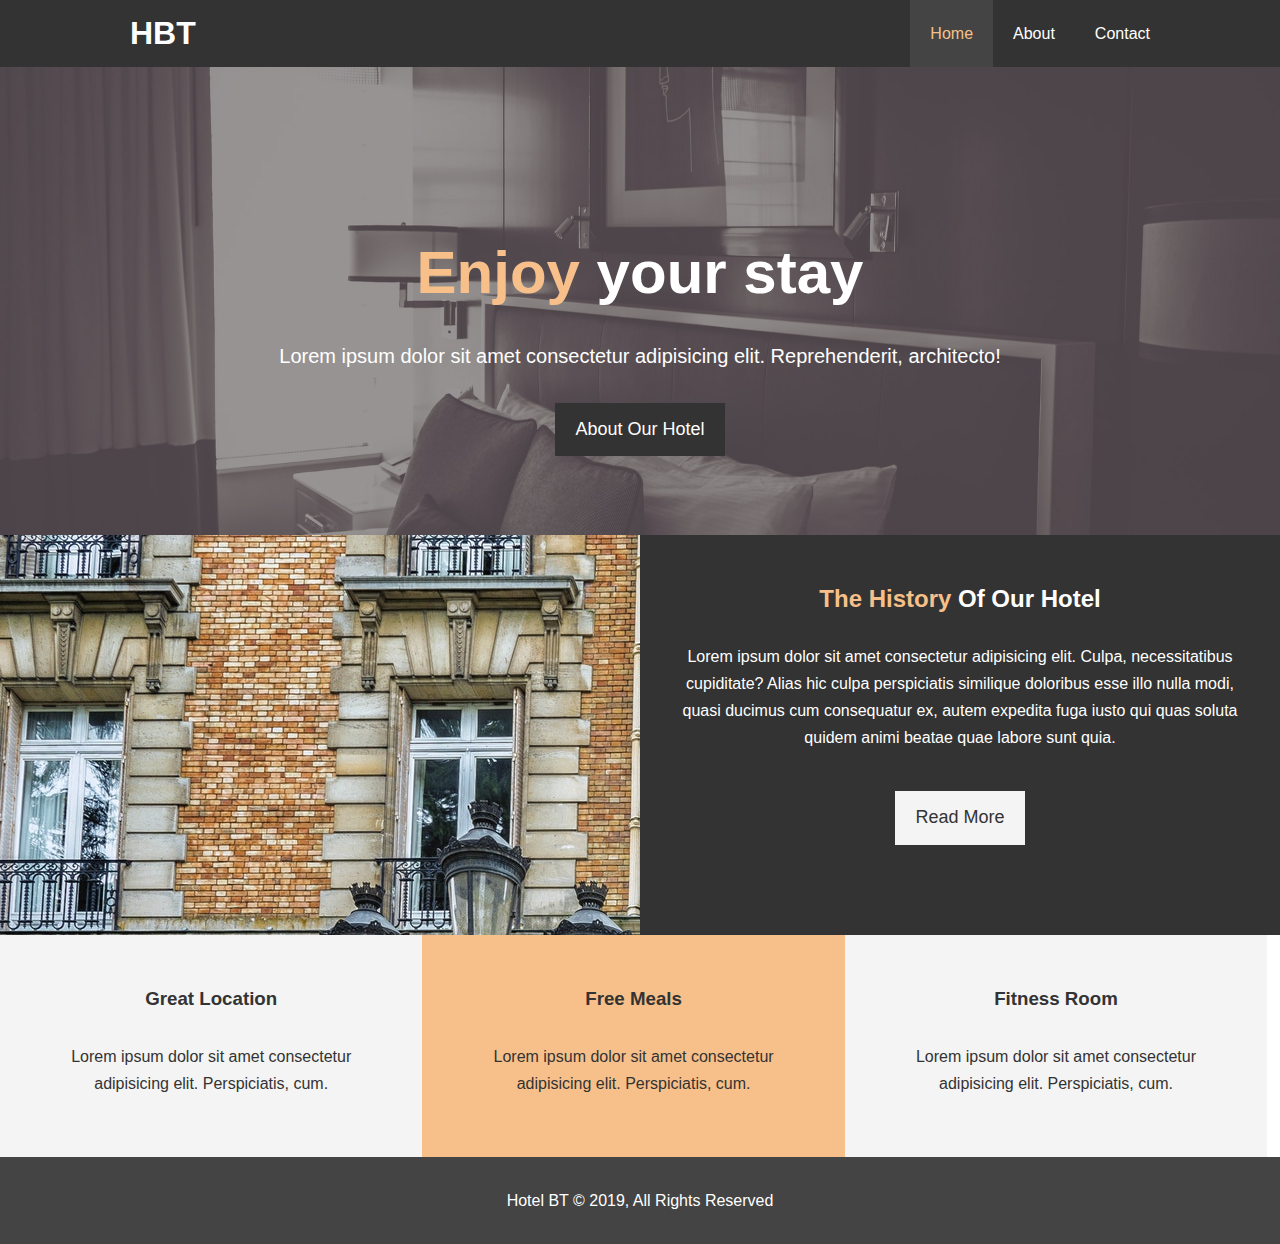
<file: index.html>
<!DOCTYPE html>
    <html lang="en">
    <head>
        <meta charset="UTF-8">
        <meta name="viewport" content="width=device-width, initial-scale=1.0">
        <meta name="description" content="Welcome to the most extraordinary hotel in Boston Massachusetts">
        <meta name="keywords" content="hotel, boston hotel, new england hotel">
        <title>Hotel BT | Welcome</title>
        <link rel="stylesheet" type="text/css" href="./css/style.css">
        <link rel="stylesheet" type="text/css" media="screen and (max-width: 768px)" href="./css/mobile.css">
        <link rel="stylesheet" href="https://cdnjs.cloudflare.com/ajax/libs/font-awesome/5.14.0/css/all.min.css" integrity="sha512-1PKOgIY59xJ8Co8+NE6FZ+LOAZKjy+KY8iq0G4B3CyeY6wYHN3yt9PW0XpSriVlkMXe40PTKnXrLnZ9+fkDaog==" crossorigin="anonymous" />
    </head>
    <body>
        <header>
            <nav id="navbar">
                <div class="container">
                    <h1 class="logo"><a href="index.html">HBT</a></h1>
                    <ul>
                        <li><a class="current" href="index.html">Home</a></li>
                        <li><a href="about.html">About</a></li>
                        <li><a href="contact.html">Contact</a></li>
                    </ul>
                </div>
            </nav>
            <div id="showcase">
                <div class="container">
                    <div class="showcase-content">
                        <h1><span class="text-primary">Enjoy</span> your stay</h1>
                        <p class="lead">Lorem ipsum dolor sit amet consectetur adipisicing elit. Reprehenderit, architecto!</p>
                        <a class="btn" href="about.html">About Our Hotel</a>
                    </div>
                </div>
            </div>
        </header>

        <section id="home-info" class="bg-dark">
            <div class="info-img"></div>
            <div class="info-content">
                <h2><span class="text-primary">The History</span> Of Our Hotel</h2>
                <p>Lorem ipsum dolor sit amet consectetur adipisicing elit. Culpa, necessitatibus cupiditate? Alias hic culpa perspiciatis similique doloribus esse illo nulla modi, quasi ducimus cum consequatur ex, autem expedita fuga iusto qui quas soluta quidem animi beatae quae labore sunt quia.
                </p>
                <a href="about.html" class="btn btn-light">Read More</a>
            </div>
        </section>

        <section id="features">
            <div class="box bg-light">
                <i class="fas fa-hotel fa-3x"></i>
                <h3>Great Location</h3>
                <p>Lorem ipsum dolor sit amet consectetur adipisicing elit. Perspiciatis, cum.</p>
            </div>
            <div class="box bg-primary">
                <i class="fas fa-utensils fa-3x"></i>
                <h3>Free Meals</h3>
                <p>Lorem ipsum dolor sit amet consectetur adipisicing elit. Perspiciatis, cum.</p>
            </div>
            <div class="box bg-light">
                <i class="fas fa-dumbbell fa-3x"></i>
                <h3>Fitness Room</h3>
                <p>Lorem ipsum dolor sit amet consectetur adipisicing elit. Perspiciatis, cum.</p>
            </div>
        </section>

        <div class="clr"></div>

        <footer id="main-footer">
            <p> Hotel BT &copy; 2019, All Rights Reserved</p>
        </footer>
    </body>
</html>
</file>
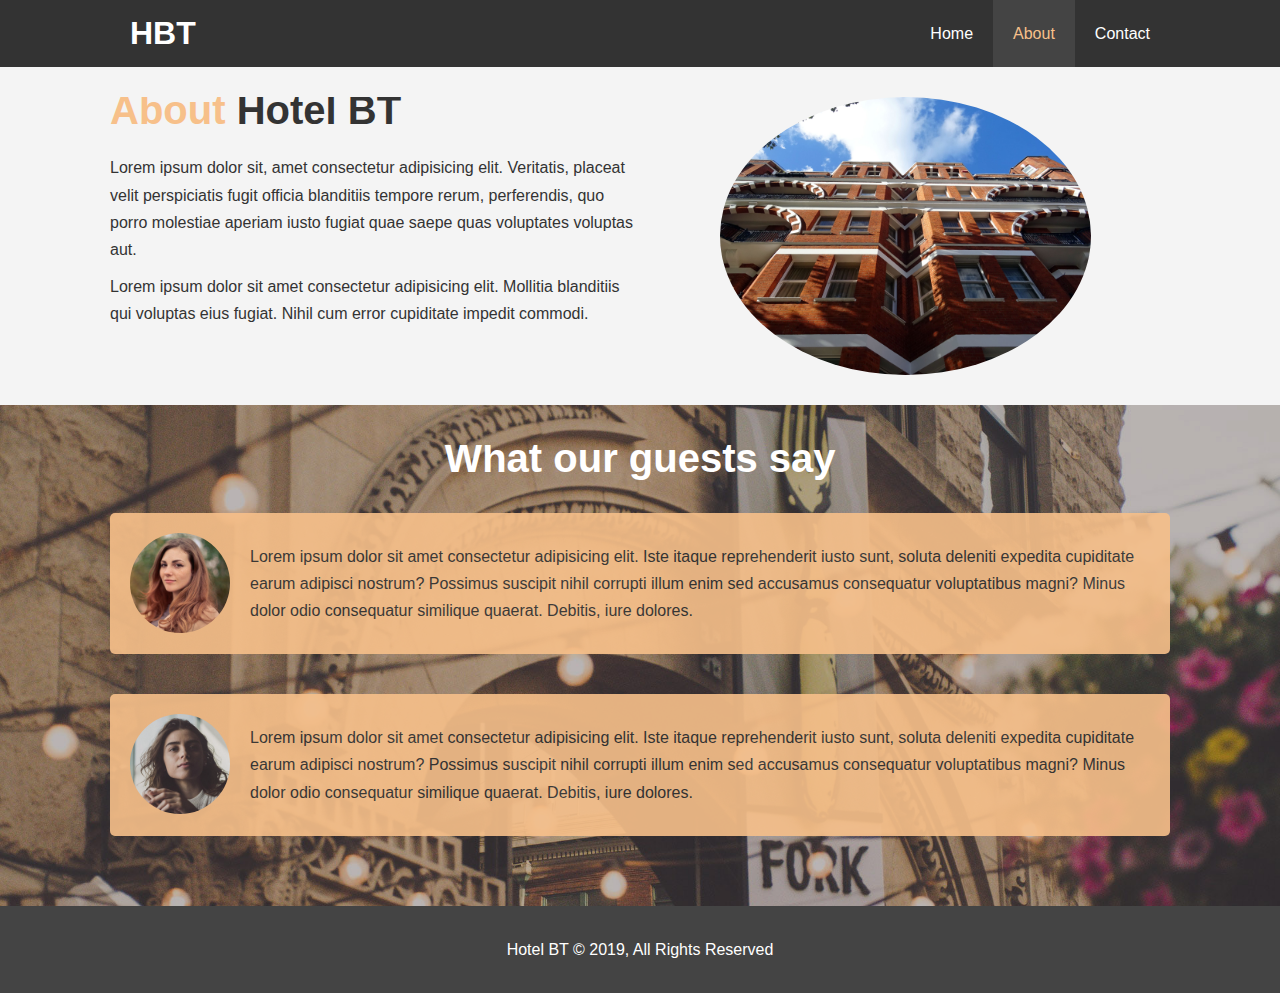
<file: about.html>
<!DOCTYPE html>
    <html lang="en">
    <head>
        <meta charset="UTF-8">
        <meta name="viewport" content="width=device-width, initial-scale=1.0">
        <meta name="description" content="Welcome to the most extraordinary hotel in Boston Massachusetts">
        <meta name="keywords" content="hotel, boston hotel, new england hotel">
        <title>Hotel BT | About</title>
        <link rel="stylesheet" type="text/css" href="./css/style.css">
        <link rel="stylesheet" type="text/css" media="screen and (max-width: 768px)" href="./css/mobile.css">
    </head>
    <body>
        <header>
            <nav id="navbar">
                <div class="container">
                    <h1 class="logo"><a href="index.html">HBT</a></h1>
                    <ul>
                        <li><a href="index.html">Home</a></li>
                        <li><a class="current" href="about.html">About</a></li>
                        <li><a href="contact.html">Contact</a></li>
                    </ul>
                </div>
            </nav>
        </header>

        <section id="about-info" class="bg-light py-3">
            <div class="container">
                <div class="info-left">
                    <h1 class="l-heading"><span class="text-primary">About</span> Hotel BT</h1>
                    <p>Lorem ipsum dolor sit, amet consectetur adipisicing elit. Veritatis, placeat velit perspiciatis fugit officia blanditiis tempore rerum, perferendis, quo porro molestiae aperiam iusto fugiat quae saepe quas voluptates voluptas aut.</p>
                    <p>Lorem ipsum dolor sit amet consectetur adipisicing elit. Mollitia blanditiis qui voluptas eius fugiat. Nihil cum error cupiditate impedit commodi.</p>
                </div>
                <div class="info-right">
                    <img src="./resources/img/photo-2.jpg" alt="hotel">
                </div>
            </div>
        </section>

        <div class="clr"></div>

        <section id="testimonials" class="py-3">
            <div class="container">
                <h2 class="l-heading">What our guests say</h2>
                <div class="testimonial bg-primary">
                    <img src="./resources/img/person-1.jpg" alt="Samantha">
                    <p>Lorem ipsum dolor sit amet consectetur adipisicing elit. Iste itaque reprehenderit iusto sunt, soluta deleniti expedita cupiditate earum adipisci nostrum? Possimus suscipit nihil corrupti illum enim sed accusamus consequatur voluptatibus magni? Minus dolor odio consequatur similique quaerat. Debitis, iure dolores.</p>
                </div>
                <div class="testimonial bg-primary">
                    <img src="./resources/img/person-2.jpg" alt="Jenn">
                    <p>Lorem ipsum dolor sit amet consectetur adipisicing elit. Iste itaque reprehenderit iusto sunt, soluta deleniti expedita cupiditate earum adipisci nostrum? Possimus suscipit nihil corrupti illum enim sed accusamus consequatur voluptatibus magni? Minus dolor odio consequatur similique quaerat. Debitis, iure dolores.</p>
                </div>
            </div>
        </section>

        <footer id="main-footer">
            <p> Hotel BT &copy; 2019, All Rights Reserved</p>
        </footer>
    </body>
</html>
</file>
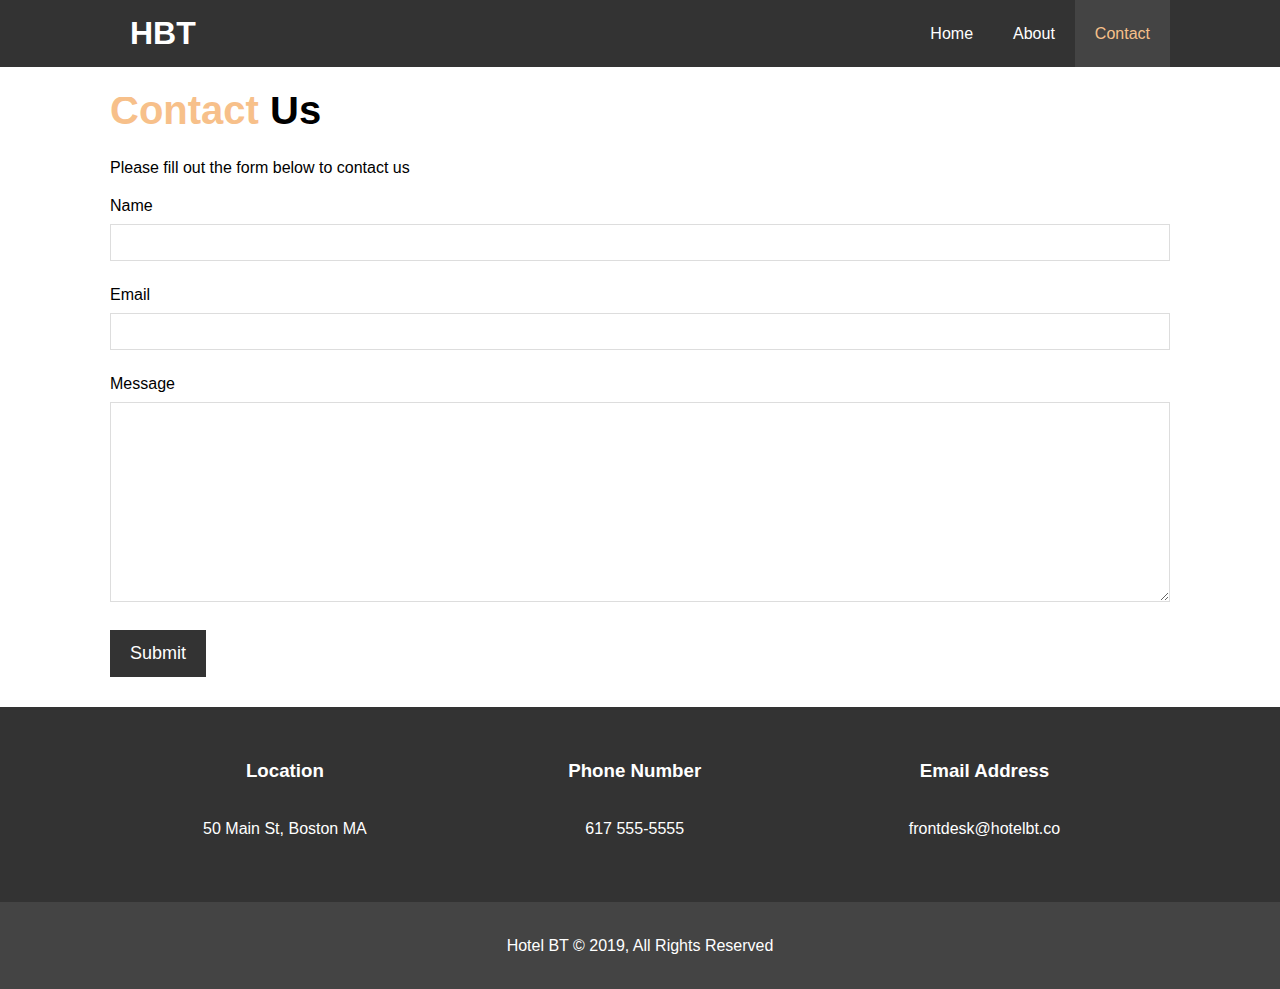
<file: contact.html>
<!DOCTYPE html>
    <html lang="en">
    <head>
        <meta charset="UTF-8">
        <meta name="viewport" content="width=device-width, initial-scale=1.0">
        <meta name="description" content="Welcome to the most extraordinary hotel in Boston Massachusetts">
        <meta name="keywords" content="hotel, boston hotel, new england hotel">
        <title>Hotel BT | Contact</title>
        <link rel="stylesheet" href="https://cdnjs.cloudflare.com/ajax/libs/font-awesome/5.14.0/css/all.min.css" integrity="sha512-1PKOgIY59xJ8Co8+NE6FZ+LOAZKjy+KY8iq0G4B3CyeY6wYHN3yt9PW0XpSriVlkMXe40PTKnXrLnZ9+fkDaog==" crossorigin="anonymous" />
        <link rel="stylesheet" type="text/css" href="./css/style.css">
        <link rel="stylesheet" type="text/css" media="screen and (max-width: 768px)" href="./css/mobile.css">
    </head>
    <body>
        <header>
            <nav id="navbar">
                <div class="container">
                    <h1 class="logo"><a href="index.html">HBT</a></h1>
                    <ul>
                        <li><a href="index.html">Home</a></li>
                        <li><a href="about.html">About</a></li>
                        <li><a class="current" href="contact.html">Contact</a></li>
                    </ul>
                </div>
            </nav>
        </header>

        <section id="contact-form" class="py-3">
            <div class="container">
                <h1 class="l-heading"><span class="text-primary">Contact</span> Us</h1>
                <p>Please fill out the form below to contact us</p>
                <form action="process.php">
                    <div class="form-group">
                        <label for="name">Name</label>
                        <input type="text" name="name" id="name">
                    </div>
                    <div class="form-group">
                        <label for="email">Email</label>
                        <input type="email" name="email" id="email">
                    </div>
                    <div class="form-group">
                        <label for="message">Message</label>
                        <textarea name="message" id="message"></textarea>
                    </div>
                    <button class="btn" type="submit">Submit</button>
                </form>
            </div>
        </section>

        <section id="contact-info" class="bg-dark">
            <div class="container">
                <div class="box">
                    <i class="fas fa-hotel fa-3x"></i>
                    <h3>Location</h3>
                    <p>50 Main St, Boston MA</p>
                </div>
                <div class="box">
                    <i class="fas fa-phone fa-3x"></i>
                    <h3>Phone Number</h3>
                    <p>617 555-5555</p>
                </div>
                <div class="box">
                    <i class="fas fa-envelope fa-3x"></i>
                    <h3>Email Address</h3>
                    <p>frontdesk@hotelbt.co</p>
                </div>
            </div>
        </section>



        <footer id="main-footer">
            <p> Hotel BT &copy; 2019, All Rights Reserved</p>
        </footer>
    </body>
</html>
</file>
<file: css/mobile.css>
#navbar h1 {
    float: none;
    text-align: center;
    padding: 10px;
}

#navbar ul {
    float: none;
    list-style: none;
}

#navbar ul li {
    float: none;
}

#navbar ul li a {
    padding: 5px 0px;
    border-bottom: #444 dotted 1px;
}

#showcase .showcase-content {
    padding-top: 70px;
}
/* --------------------
    Home Info
---------------------*/
#home-info {
    height: 400px;

}
#home-info h2 {
    margin-top: 30px;
}
#home-info .info-img {
    /* float: none;
    width: 100%;
    background: url("../resources/img/photo-1.jpg") no-repeat center center/cover;
    min-height: 50%; */
    display: none;
}

#home-info .info-content {
    float: none;
    width: 100%;
    height: 100%;
    text-align: center;
    padding: 0px 30px;
    overflow: hidden;
}

/* --------------------
    Features
---------------------*/


.box {
    float: none;
    width: 100%;
    text-align: center;
    padding: 30px 50px;
}

/* --------------------
    About Info
---------------------*/

#about-info .info-right {
    float: none;
    width: 100%;
    min-height: 100%;
}

#about-info .info-right img {
    width: 70%;
    display: block;
    margin: auto;
    border-radius: 50%;
}

#about-info .info-left {
    float: none;
    width: 100%;
    min-height: 100%;
}



#contact-info .box {
    border-bottom: #444 dotted 1px;
    padding: 20px 50px;
}

#contact-info h3 {
    padding-bottom: 0px;
}
</file>
<file: css/style.css>
/* --------------------
    RESET
---------------------*/

* {
    margin: 0;
    padding: 0;
    box-sizing: border-box;
}

/* --------------------
    Utility Classes
---------------------*/

.container {
    margin: auto;
    max-width: 1100px;
    overflow: auto;
    padding: 0 20px;
}

.text-primary {
    color: #f7c08a;
}

.lead {
    font-size: 20px;
}

.btn {
    display: inline-block;
    font-size: 18px;
    background: #333;
    color: #fff;
    padding: 13px 20px;
    text-align: center;
    border: none;
    cursor: pointer;
}

.btn:hover {
    color: #f7c08a;
    background: #444;
}

.btn-light {
    background: #f4f4f4;
    color: #333;
}

.bg-dark {
    background: #333;
    color: #fff;
}

.bg-light {
    background: #f4f4f4;
    color: #333;
}

.bg-primary {
    background: #f7c08a;
    color: #333;
}

.clr {
    clear: both;
}

.l-heading {font-size: 40px}

/* Padding */

.py-1 { padding: 10px 0px; }
.py-2 { padding: 20px 0px; }
.py-3 { padding: 30px 0px; }

/* --------------------
    Main Styling
---------------------*/

html, body {
    font-family: 'Segoe UI', Tahoma, Geneva, Verdana, sans-serif;
    line-height: 1.7em;
}

a {
    color: #333;
    text-decoration: none;
}

h1, h2, h3 {
    padding-bottom: 20px;
}

p {
    margin: 10px 0;
}

/* --------------------
    Navigation Bar
---------------------*/

#navbar {
    background: #333;
    color: white;
    overflow: auto;
    width: 100%;    
}

#navbar h1 {
    float: left;
    padding: 20px;
}

#navbar ul {
    float: right;
    list-style: none;
}

#navbar ul li {
    float: left;
}

#navbar a {
    color: white;
}

#navbar ul li a {
    display: block;
    padding: 20px;
    text-align: center;
}

#navbar ul li a:hover,
#navbar ul li a.current {
    background: #444;
    color: #f7c08a;
}

/* --------------------
    Showcase
---------------------*/

#showcase {
    background: url("../resources/img/showcase.jpg") no-repeat center center/cover;
    height: 100%;
    padding-bottom: 79px;
}

#showcase .showcase-content {
    text-align: center;
    padding-top: 170px;
    color: #fff;
}

#showcase .showcase-content h1 {
    font-size: 60px;
    line-height: 1.2em;
}

#showcase .showcase-content p {
    padding-bottom: 20px;
    line-height: 1.7em;
}

/* --------------------
    Home Info
---------------------*/

#home-info {
    height: 400px;
}

#home-info .info-img {
    float: left;
    width: 50%;
    background: url("../resources/img/photo-1.jpg") no-repeat;
    min-height: 100%;
}

#home-info .info-content {
    float: right;
    width: 50%;
    height: 100%;
    text-align: center;
    padding: 50px 30px;
    overflow: hidden;
}

#home-info .info-content p {
    padding-bottom: 30px;
}

/* --------------------
    Features
---------------------*/

.box {
    float: left;
    width: 33%;
    text-align: center;
    padding: 50px;
}

.box i {
    margin-bottom: 10px;
}

/* --------------------
    About Info
---------------------*/

#about-info .info-right {
    float: right;
    width: 50%;
    min-height: 100%;
}

#about-info .info-right img {
    width: 70%;
    display: block;
    margin: auto;
    border-radius: 50%;
}

#about-info .info-left {
    float: left;
    width: 50%;
    min-height: 100%;
}

/* --------------------
    Testimonials
---------------------*/

#testimonials {
    background: url('../resources/img/test-bg.jpg') no-repeat center center/cover;
    height: 100%;
    padding-top: 40px;
}

#testimonials .testimonial img {
    width: 100px;
    border-radius: 50%;
    float: left;
    margin-right: 20px;
}

#testimonials h2 {
    text-align: center;
    color: #fff;
    padding-bottom: 40px;
}

#testimonials .testimonial {
    padding: 20px;
    margin-bottom: 40px;
    border-radius: 5px;
    opacity: .9;
}

/* --------------------
    Contact Form
---------------------*/

#contact-form .form-group {
    margin-bottom: 20px;
}

#contact-form label {
    display: block;
    margin-bottom: 5px;
}

#contact-form input,
#contact-form textarea {
    width: 100%;
    padding: 10px;
    border: 1px solid #ddd;
}

#contact-form textarea {
    height: 200px;
}

#contact-form input:focus,
#contact-form textarea:focus {
    outline: none;
    border-color: #f7c08a;
}
/* --------------------
    Footer
---------------------*/

#main-footer {
    text-align: center;
    background: #444;
    color: #fff;
    padding: 20px;
}
</file>
